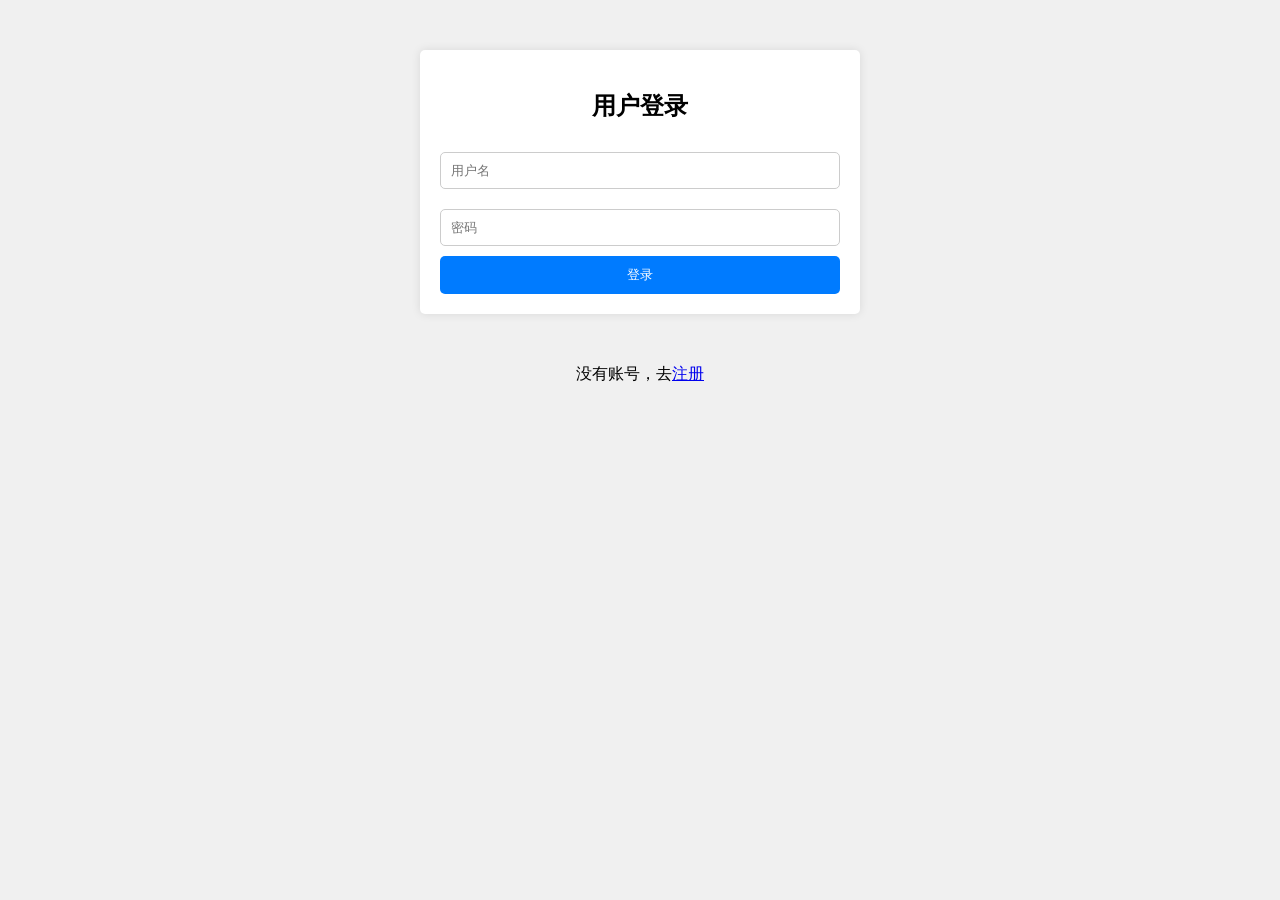
<file: src/main/resources/static/login.html>
<!DOCTYPE html>
<html >
<head>
    <meta charset="UTF-8">
    <meta name="viewport" content="width=device-width, initial-scale=1.0">
    <title>登录页面</title>
    <style>
        body {
            font-family: Arial, sans-serif;
            background-color: #f0f0f0;
            text-align: center;
        }
        form {
            max-width: 400px;
            margin: 50px auto;
            padding: 20px;
            background-color: #fff;
            border-radius: 5px;
            box-shadow: 0 0 10px rgba(0, 0, 0, 0.1);
        }
        input {
            width: 100%;
            padding: 10px;
            margin: 10px 0;
            box-sizing: border-box;
            border: 1px solid #ccc;
            border-radius: 5px;
        }
        select {
            width: 100%;
            padding: 10px;
            margin: 10px 0;
            box-sizing: border-box;
            border: 1px solid #ccc;
            border-radius: 5px;
        }
        button {
            width: 100%;
            padding: 10px;
            background-color: #007bff;
            color: #fff;
            border: none;
            border-radius: 5px;
            cursor: pointer;
        }
    </style>
</head>
<body>
<form id="fm" @submit.prevent="mysubmit">
    <h2>用户登录</h2>
    <input type="text" placeholder="用户名" required v-model="username">
    <input type="password" placeholder="密码" required v-model="password">
    <button type="submit">登录</button>
</form>

<div>没有账号，去<a href="reg.html">注册</a></div>
<!--vue: 页面和data数据的关联-->
<!--axios：data数据与servlet 【请求响应】-->
<script src="js/vue.min.js"></script>
<script src="js/axios.min.js"></script>


<script>
    const vm = new Vue({
        el: "#fm",
        data: {
            username: "",
            password: ""
        },
        methods: {
            mysubmit() {
                if(this.password=='' || this.username==''){
                    return;
                }
                axios.get('/user/login', {
                    params: {
                        username: this.username,
                        password: this.password,
                    }
                }).then(function (resp) {
                    if (!resp.data) {
                        alert("用户名或密码错误")
                    }else{
                        alert("登录成功！")
                        location.href='index.html?id='+resp.data.id;
                    }
                })
            },
        },
    });
</script>




</body>
</html>
</file>
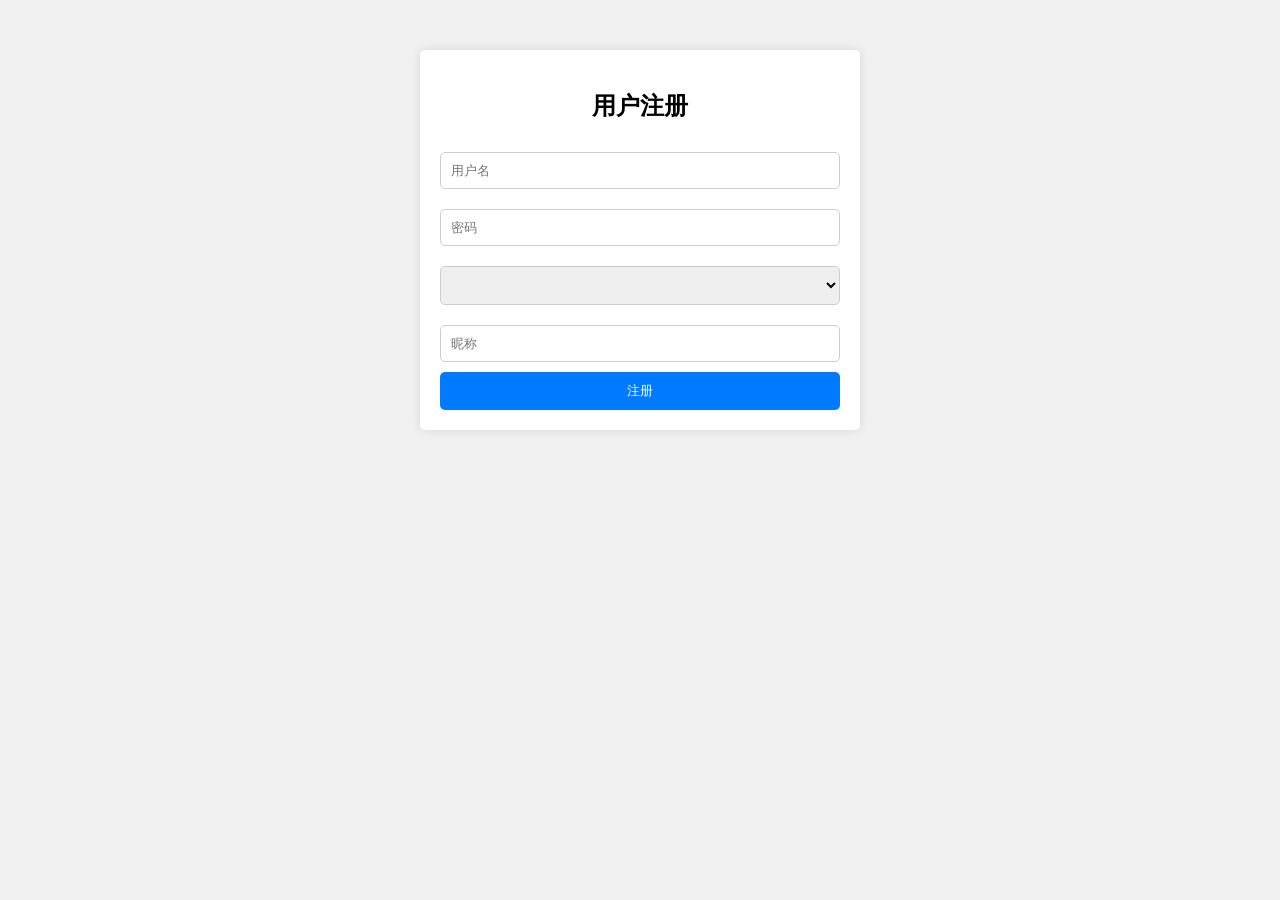
<file: src/main/resources/static/reg.html>
<!DOCTYPE html>
<html>
<head>
    <meta charset="UTF-8">
    <meta name="viewport" content="width=device-width, initial-scale=1.0">
    <title>注册页面</title>
    <style>
        body {
            font-family: Arial, sans-serif;
            background-color: #f0f0f0;
            text-align: center;
        }

        form {
            max-width: 400px;
            margin: 50px auto;
            padding: 20px;
            background-color: #fff;
            border-radius: 5px;
            box-shadow: 0 0 10px rgba(0, 0, 0, 0.1);
        }

        input {
            width: 100%;
            padding: 10px;
            margin: 10px 0;
            box-sizing: border-box;
            border: 1px solid #ccc;
            border-radius: 5px;
        }

        select {
            width: 100%;
            padding: 10px;
            margin: 10px 0;
            box-sizing: border-box;
            border: 1px solid #ccc;
            border-radius: 5px;
        }

        button {
            width: 100%;
            padding: 10px;
            background-color: #007bff;
            color: #fff;
            border: none;
            border-radius: 5px;
            cursor: pointer;
        }
    </style>
</head>
<body>
<form id="fm">
    <h2>用户注册</h2>
    <input type="text" placeholder="用户名" v-model="user.username">
    <input type="password" placeholder="密码" v-model="user.password">
    <select v-model="user.sex">
        <option value="男">男</option>
        <option value="女">女</option>
    </select>
    <input type="text" placeholder="昵称" v-model="user.nickName">
    <button type="button" @click="register">注册</button>

</form>


<script src="js/vue.min.js"></script>
<script src="js/axios.min.js"></script>

<script>
    new Vue({
        el:'#fm',
        data:{
            user:{}
        },
        methods:{
//点击按钮方法
            register(){
                axios.post('/user/register',this.user).then(res => {
                    if(res.data == 1){
                        alert("注册成功");
                    }else if(res.data==-1){
                        alert("该用户名已占用，请修改后重新注册");
                    }else{
                        alert("注册失败，系统错误");
                    }
                });
            }
        },
    })

</script>

</body>
</html>
</file>
